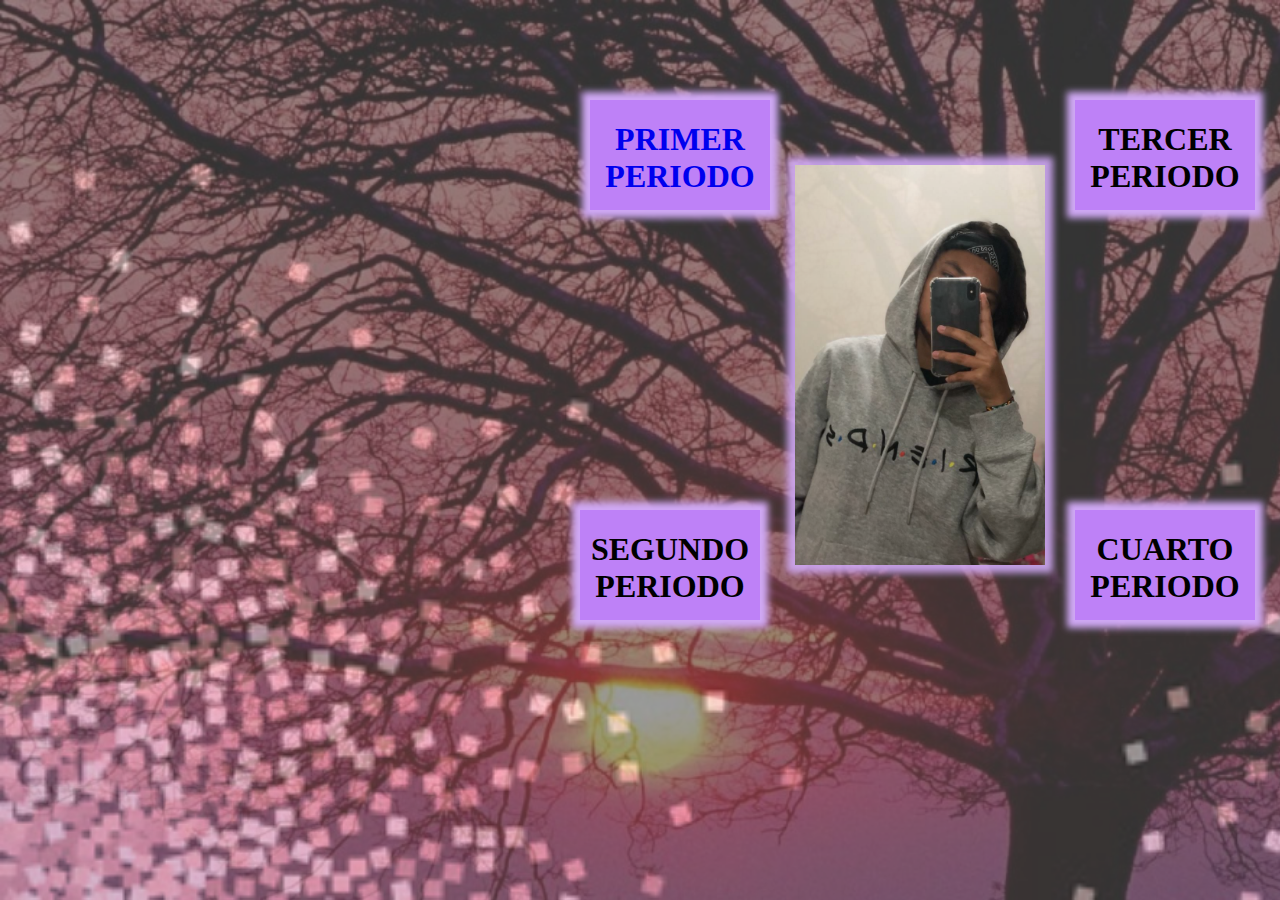
<file: index.html>
<!DOCTYPE html>
<html>
<head>
	<title>TRABAJOS</title>
	<link rel="stylesheet" type="text/css"
	 href="pagina1.css">
</head>
<body>
	
	<div class="img"></div>
	<div class="img1"></div>
	<div class="f"></div>

	<a href="primerperiodo.html"><div class="b1">
		<center><h1>PRIMER PERIODO</h1></center>
    </div></a>
    
    <div class="b2">
		<center><h1>SEGUNDO PERIODO</h1></center>
    </div>
    <div class="b3">
		<center><h1>TERCER PERIODO</h1></center>
    </div>
    <div class="b4">
		<center><h1>CUARTO PERIODO</h1></center>
    </div>









</body>
</html>
</file>
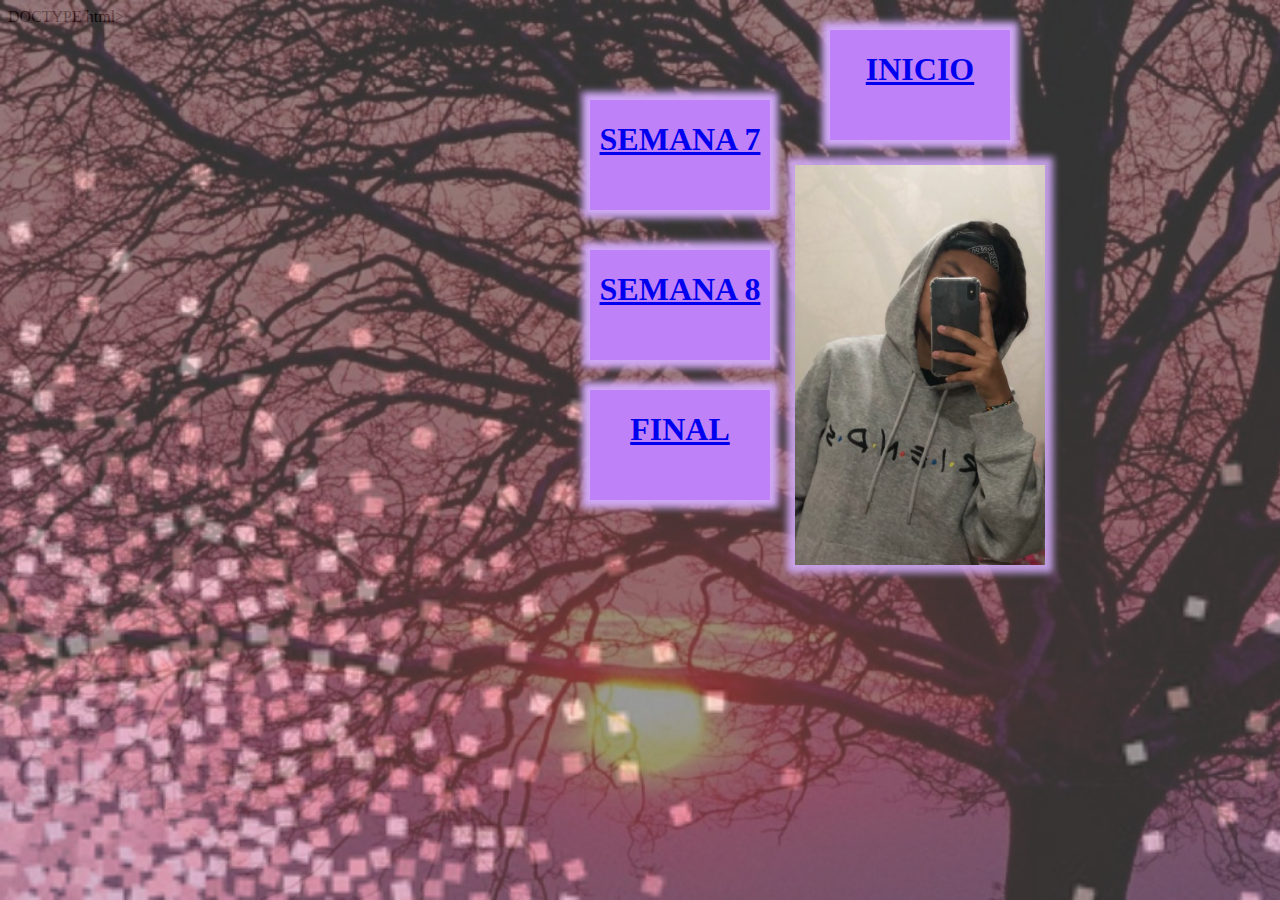
<file: primerperiodo.html>
DOCTYPE html>
<html>
<head>
	<title>PERIODO #1</title>
	<link rel="stylesheet" type="text/css"
	 href="pagina1.css">
</head>
<body>
	
	<div class="img"></div>
	<div class="img1"></div>
	<div class="f"></div>

	<a href="paginaweb.html"><div class="c1">
		<center><h1>INICIO</h1></center></a>
    </div>

	<a href="https://mafeenciso.github.io/semana7/" ><div class="b1">
		<center><h1>SEMANA 7</h1></center></a>
    </div>

    <a href="https://mafeenciso.github.io/semana8/" ><div class="sm8">
		<center><h1>SEMANA 8</h1></center></a>
    </div>

     <a href="https://mafeenciso.github.io/final/" ><div class="fin">
		<center><h1>FINAL</h1></center></a>
    </div>


 
</body>
</html>
</file>
<file: pagina1.css>
.img
{
  box-shadow: 0px 0px 7px 7px #000000;
	left: 0px;
	position: absolute;
	background-image: url(fondo.jpg);
	top: 0px;
	width: 1850px;
	height: 900px;
	background-size: cover;
	opacity: 0.7;
}
.img1
{
  box-shadow: 0px 0px 7px 7px #000000;
	left: 0px;
	position: absolute;
	background-image: url(fondo1.jpg);
	top: 0px;
	width: 1850px;
	height: 900px;
	background-size: cover;
	opacity: 0.4;
}
.f
{
	box-shadow: 0px 0px 7px 8px#D0A9F5;
	position: absolute;
	top:165px;
	left:795px;
	width:200px;
	height:350px;
	opacity: 0.9;
	position: absolute;
	padding: 25px;
    background-repeat: no-repeat;
    background-size: cover;
	background-image: url(yo.jpg)
}

.b1
{
	box-shadow: 0px 0px 7px 8px#D0A9F5;
	background-color:#BE81F7; 
	background-size: cover;
	height:110px;
	width:180px;
	position: absolute;
	top:100px;
	left:590px;
}
.b2
{
	box-shadow: 0px 0px 7px 8px#D0A9F5;
	background-color:#BE81F7; 
	background-size: cover;
	height:110px;
	width:180px;
	position: absolute;
	top:510px;
	left:580px;
}
.b3
{
	box-shadow: 0px 0px 7px 8px#D0A9F5;
	background-color:#BE81F7; 
	background-size: cover;
	height:110px;
	width:180px;
	position: absolute;
	top:100px;
	left:1075px;
}
.b4
{
	box-shadow: 0px 0px 7px 8px#D0A9F5;
	background-color:#BE81F7; 
	background-size: cover;
	height:110px;
	width:180px;
	position: absolute;
	top:510px;
	left:1075px;
}
.c1
{
	box-shadow: 0px 0px 7px 8px#D0A9F5;
	background-color:#BE81F7; 
	background-size: cover;
	height:110px;
	width:180px;
	position: absolute;
	top:30px;
	left:830px;
}
.sm8
{
	box-shadow: 0px 0px 7px 8px#D0A9F5;
	background-color:#BE81F7; 
	background-size: cover;
	height:110px;
	width:180px;
	position: absolute;
	top:250px;
	left:590px;
}
.fin
{
	box-shadow: 0px 0px 7px 8px#D0A9F5;
	background-color:#BE81F7; 
	background-size: cover;
	height:110px;
	width:180px;
	position: absolute;
	top:390px;
	left:590px;
}
</file>
